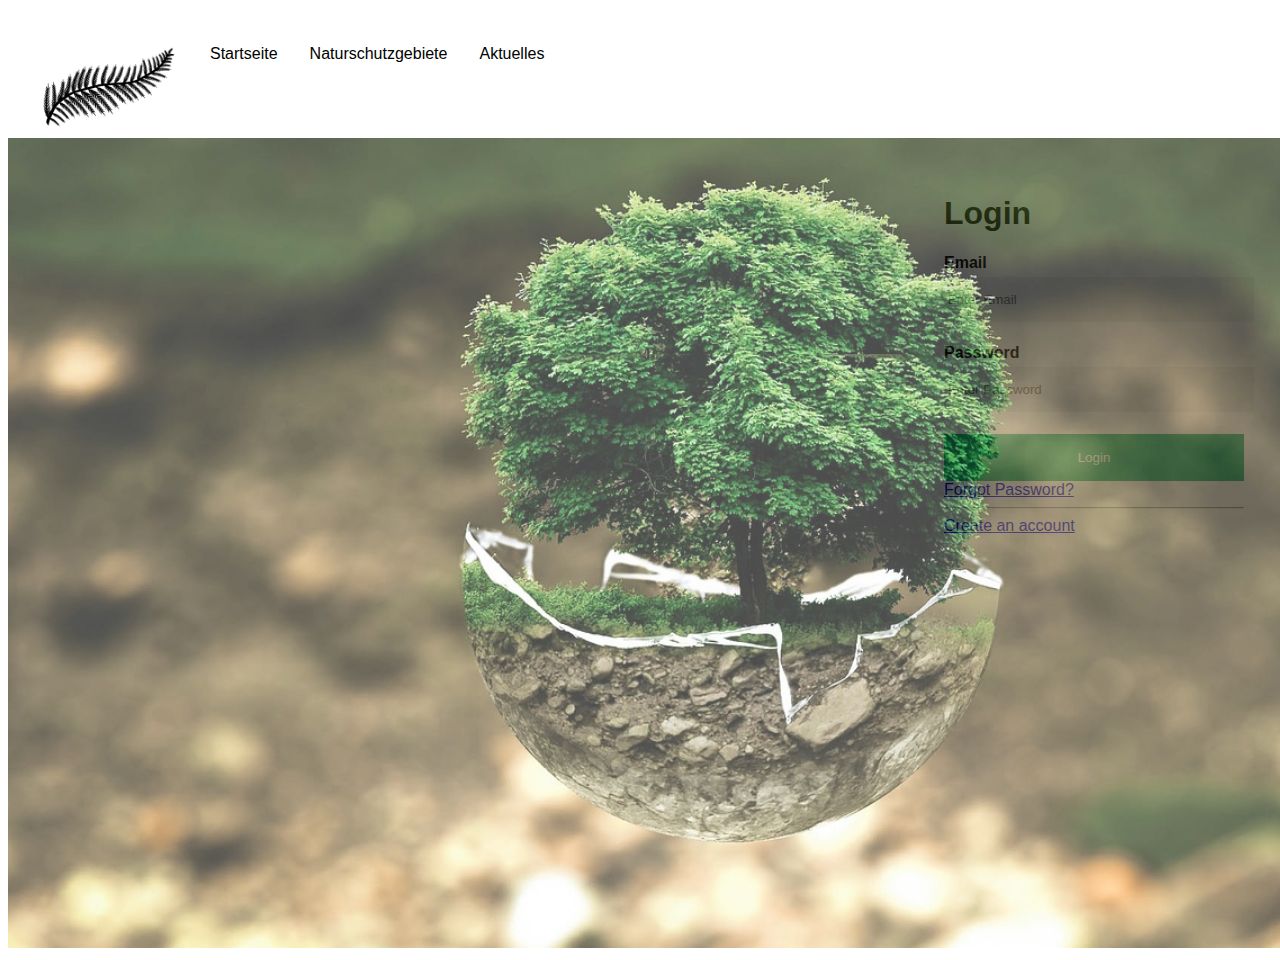
<file: src/index.html>
<!DOCTYPE html>
<html lang="de" manifest="your-manifest-file">
  <head>
    <meta charset="utf-8">
    <meta name="viewport" content="width=device-width, initial-scale=1.0">
    <link rel="stylesheet" type="text/css" href="./css/standard.css?id=1234"/> 
    <link rel="icon" type="image/x-icon" href="./image/favicon.jpg">
    <script src="js/home_slideshow.js"></script>
    <script src="js/home_login.js"></script>
    <title>Naturschutzgebiete der Welt</title>
  </head>

  <body onload="changeImage();">
    <header>
      <div class="navbar">

        <div class="dropdown-menu-logo">
          <a href = "./index.html">
            <picture>
              <img src="./image/logo.jpg" alt="Logo" width="140" height="100">
            </picture>
          </a>  
        </div>

        <div class="dropdown-menu">
          <a aria-current="page" title="Startseite">Startseite</a>
          <div class="dropdown">
            <button class="dropdown-button">
              Naturschutzgebiete
            </button>

            <div class="dropdown-content">
              <a href="costa_rica.html" title="Costa Rica"><img src="image/flag/costa-rican-flag.jpg"
                width="25" height="20" style="padding-right:7px;">Regenwald in Costa Rica</a>
              <a href="sri_lanka.html" title="Sri Lanka"><img src="image/flag/sri-lankan-flag.jpg"
                width="25" height="20" style="padding-right:7px;">Natur in Sri Lanka</a>
              <a href="neuseeland.html" title="Neuseeland"><img src="image/flag/new-zealander-flag.jpg"
                width="25" height="20" style="padding-right:7px;">Fiordland in Neuseeland</a>
            </div>
          </div>

          <div class="dropdown">
            <button class="dropdown-button">Aktuelles</button>
            <div class="dropdown-content">
              <a href="lebenslauf.html" title="Über mich">Über mich</a>
              <a href="feedback.html" title="Feedback">Feedback</a>
            </div>
          </div>
        </div>

      </div>
    </header>
      <div class="login_container">
        <h1>Login</h1>
    
        <label for="email"><b>Email</b></label>
        <input type="text" id="email" placeholder=" Enter Email" name="email" required>
    
        <label for="psw"><b>Password</b></label>
        <input type="password" id="password" placeholder=" Enter Password" name="psw" required>
    
        <button id="submit" class="login_button" onclick="validate();">Login</button>


        <a href="reset_psw.html" title="Reset Password">Forgot Password?</a><br>
        <hr>
        <a href="sign_up.html" title="Create">Create an account</a>
        </div>

      <img id="home_img" src="" style="height:810px; width:1440px;"/>
    
       
  </body>
</html>
</file>
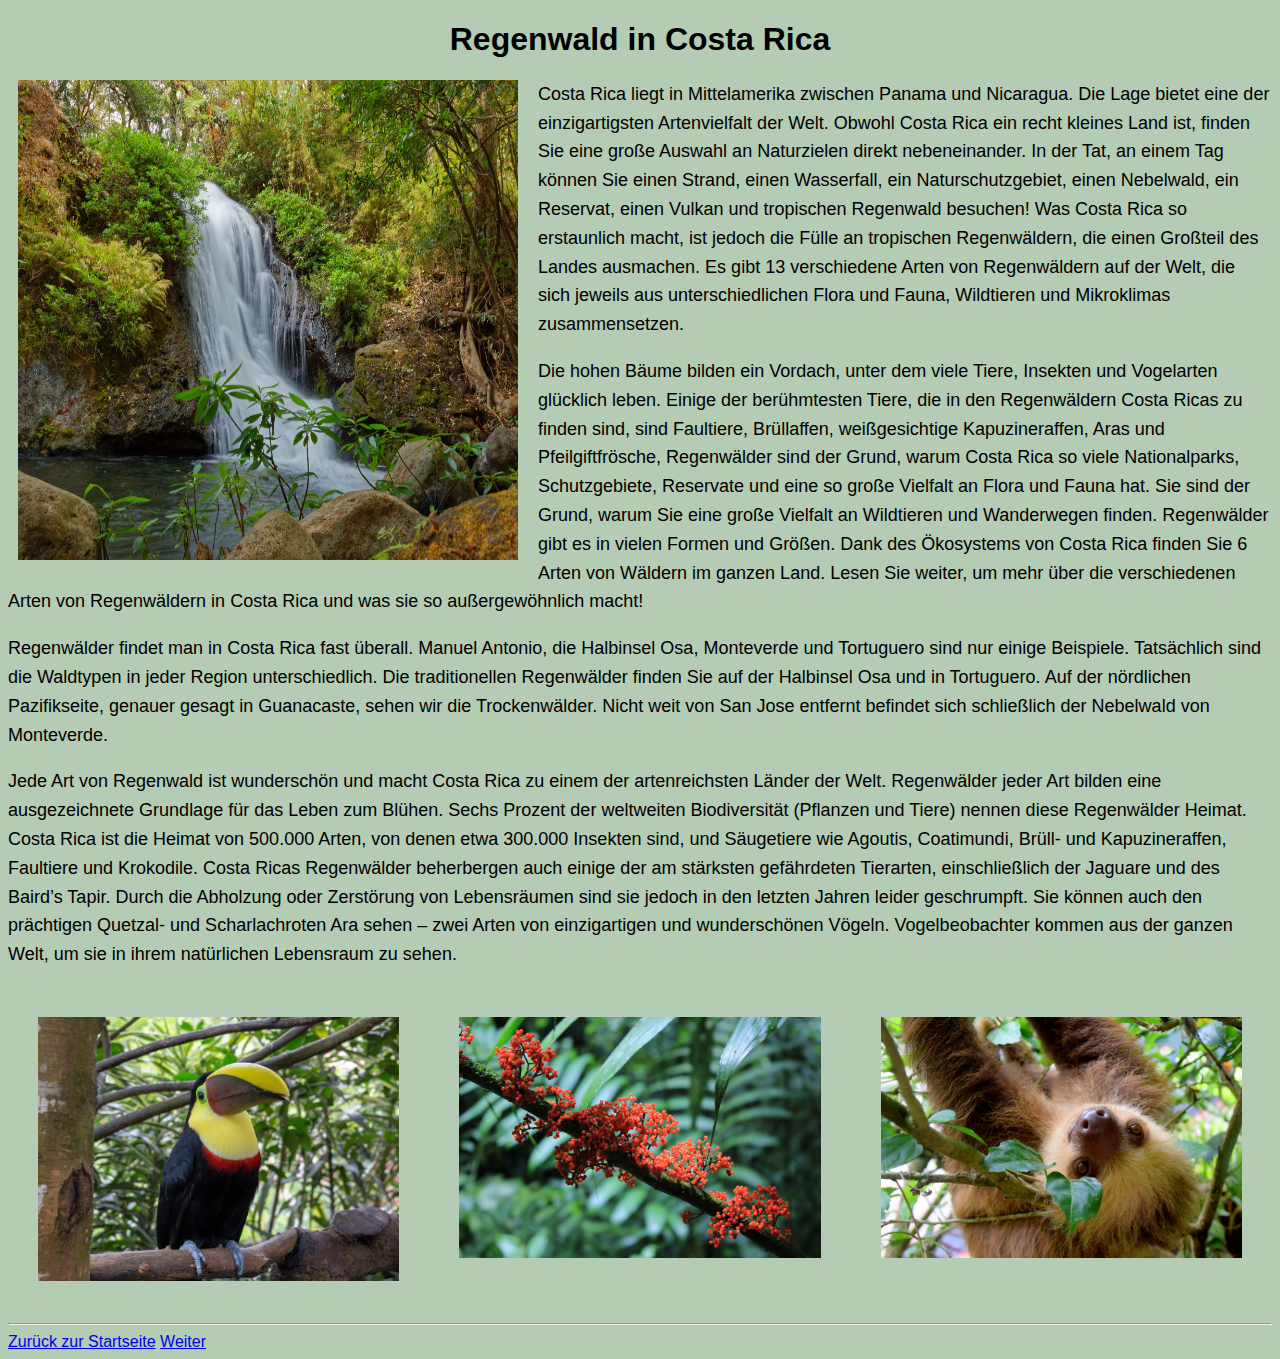
<file: src/costa_rica.html>
<!DOCTYPE html>
<html lang="de" manifest="your-manifest-file">
  <head>
    <meta charset="utf-8">
    <style>
        h1 {text-align: center;}
        p {font-size: 18px; line-height: 1.6;}
    </style>
    <meta name="viewport" content="width=device-width, initial-scale=1.0">
    <link rel="stylesheet" type="text/css" href="./css/standard.css?id=1234"/> 
    <link rel="icon" type="image/x-icon" href="./image/favicon.jpg">
    <title>Regenwald in Costa Rica</title>
  </head>

  <body style="background-color:hsl(120, 20%, 75%);">
    <h1>Regenwald in Costa Rica</h1>
      <p>
      <img src = "image/costa_rica/waterfall-costa-rica.jpg" alt="photo-costa-rica" 
        style="float:left;width:500px;height:480px;padding-left:10px;padding-right:20px;">
      Costa Rica liegt in Mittelamerika zwischen Panama und Nicaragua. 
      Die Lage bietet eine der einzigartigsten Artenvielfalt der Welt. 
      Obwohl Costa Rica ein recht kleines Land ist, finden Sie eine große Auswahl an Naturzielen direkt nebeneinander. 
      In der Tat, an einem Tag können Sie einen Strand, einen Wasserfall, ein Naturschutzgebiet, einen Nebelwald, ein Reservat, 
      einen Vulkan und tropischen Regenwald besuchen! 
      Was Costa Rica so erstaunlich macht, ist jedoch die Fülle an tropischen Regenwäldern, die einen Großteil des Landes ausmachen. 
      Es gibt 13 verschiedene Arten von Regenwäldern auf der Welt, die sich jeweils aus unterschiedlichen Flora und Fauna, 
      Wildtieren und Mikroklimas zusammensetzen.
      </p>
      <p>
      Die hohen Bäume bilden ein Vordach, unter dem viele Tiere, Insekten und Vogelarten glücklich leben. 
      Einige der berühmtesten Tiere, die in den Regenwäldern Costa Ricas zu finden sind, sind Faultiere, Brüllaffen, weißgesichtige Kapuzineraffen, 
      Aras und Pfeilgiftfrösche, Regenwälder sind der Grund, warum Costa Rica so viele Nationalparks, Schutzgebiete, 
      Reservate und eine so große Vielfalt an Flora und Fauna hat. Sie sind der Grund, warum Sie eine große Vielfalt an Wildtieren und Wanderwegen finden. 
      Regenwälder gibt es in vielen Formen und Größen. Dank des Ökosystems von Costa Rica finden Sie 6 Arten von Wäldern im ganzen Land. 
      Lesen Sie weiter, um mehr über die verschiedenen Arten von Regenwäldern in Costa Rica und was sie so außergewöhnlich macht!
      </p>
      <p>
      Regenwälder findet man in Costa Rica fast überall. Manuel Antonio, die Halbinsel Osa, Monteverde und Tortuguero sind nur einige Beispiele. 
      Tatsächlich sind die Waldtypen in jeder Region unterschiedlich. Die traditionellen Regenwälder finden Sie auf der Halbinsel Osa und in Tortuguero. 
      Auf der nördlichen Pazifikseite, genauer gesagt in Guanacaste, sehen wir die Trockenwälder. 
      Nicht weit von San Jose entfernt befindet sich schließlich der Nebelwald von Monteverde. 
      </p>
      <p>
      Jede Art von Regenwald ist wunderschön und macht Costa Rica zu einem der artenreichsten Länder der Welt.
      Regenwälder jeder Art bilden eine ausgezeichnete Grundlage für das Leben zum Blühen. 
      Sechs Prozent der weltweiten Biodiversität (Pflanzen und Tiere) nennen diese Regenwälder Heimat. 
      Costa Rica ist die Heimat von 500.000 Arten, von denen etwa 300.000 Insekten sind, und Säugetiere wie Agoutis, Coatimundi, Brüll- und Kapuzineraffen, Faultiere und Krokodile. 
      Costa Ricas Regenwälder beherbergen auch einige der am stärksten gefährdeten Tierarten, einschließlich der Jaguare und des Baird’s Tapir. 
      Durch die Abholzung oder Zerstörung von Lebensräumen sind sie jedoch in den letzten Jahren leider geschrumpft. 
      Sie können auch den prächtigen Quetzal- und Scharlachroten Ara sehen – zwei Arten von einzigartigen und wunderschönen Vögeln. 
      Vogelbeobachter kommen aus der ganzen Welt, um sie in ihrem natürlichen Lebensraum zu sehen.
      </p>

      <div class="row">
        <div class="column">
          <img src="image/costa_rica/costa-rica-tucan.jpg" alt="Tukan" style="width:100%">
        </div>
        <div class="column">
          <img src="image/costa_rica/jungle-costa-rica.jpg" alt="Jungle" style="width:100%">
        </div>
        <div class="column">
          <img src="image/costa_rica/sloth-costa-rica.jpg" alt="Sloth" style="width:100%">
        </div>
      </div>

    <hr>
    <a href="index.html"> Zurück zur Startseite</a>
    <a href="sri_lanka.html">Weiter</a>
  </body>
</html>
</file>
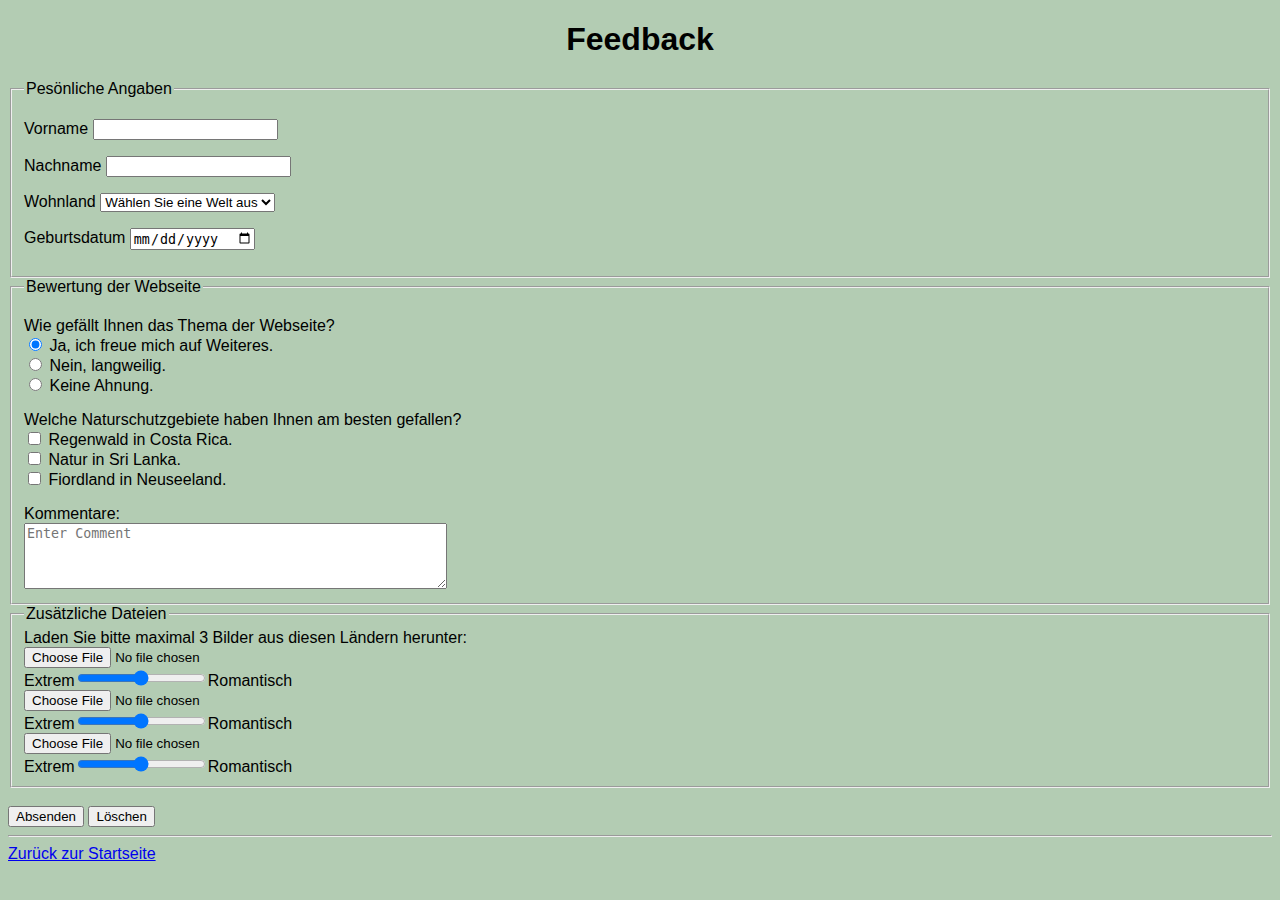
<file: src/feedback.html>
<!DOCTYPE html>
<html lang="de" manifest="your-manifest-file">
  <head>
    <meta charset="utf-8">
    <style>
        h1 {text-align: center;}
    </style>
    <meta name="viewport" content="width=device-width, initial-scale=1.0">
    <link rel="stylesheet" type="text/css" href="./css/standard.css?id=1234"/> 
    <link rel="icon" type="image/x-icon" href="./image/favicon.jpg">
    <title>Feedback</title>
  </head>

  <body style="background-color:hsl(120, 20%, 75%);">
    <h1>Feedback</h1>
    <header>
      <form method="post" action="process.php">
        <fieldset>
          <legend>Pesönliche Angaben</legend>
          <p>
            <label>Vorname</label>
            <input type="text" name="name">
          </p>
          <p>
            <label>Nachname</label>
            <input type="text" name="name">
          </p>
          <p>
            <label>Wohnland</label>
            <select name="woher">
              <option>Wählen Sie eine Welt aus</option>
              <option>Erde</option>
              <option>Merkur</option>
              <option>Venus</option>
              <option>Mars</option>
              <option>Pluto</option>
            </select>
          </p>
          <p>
            <label>Geburtsdatum</label>
            <input type="date" name="birthday">
          </p>
        </fieldset>
        <fieldset>
          <legend>Bewertung der Webseite</legend>
          <p>
            <label>Wie gefällt Ihnen das Thema der Webseite?</label><br>
            <input type="radio" name="answer" checked>
            <label for="answer">Ja, ich freue mich auf Weiteres.</label><br>
            <input type="radio" name="answer">
            <label for="answer">Nein, langweilig.</label><br>
            <input type="radio" name="answer">
            <label for="answer">Keine Ahnung.</label>
          </p>
          <p>
            <label>Welche Naturschutzgebiete haben Ihnen am besten gefallen?</label><br>
            <input type="checkbox" name="costa_rica">
            <label for="costa_rica">Regenwald in Costa Rica.</label><br>
            <input type="checkbox" name="sri_lanka">
            <label for="sri_lanka">Natur in Sri Lanka.</label><br>
            <input type="checkbox" name="neuseeland">
            <label for="neuseeland">Fiordland in Neuseeland.</label>
          </p>
          <label>Kommentare:</label><br>
          <textarea placeholder="Enter Comment" id="comment" name="comment" rows="4" cols="50" maxlength="200"></textarea>
        </fieldset>
      </form>

      <form method="post" enctype="multipart/form-data">
        <fieldset>
          <legend>Zusätzliche Dateien</legend>
          <label>Laden Sie bitte maximal 3 Bilder aus diesen Ländern herunter:</label><br>

          <input type="file" value="photo"><br>
          Extrem<input type="range" min="0" max="10" step="1" name="bild">Romantisch<br>

          <input type="file" value="photo"><br>
          Extrem<input type="range" min="0" max="10" step="1" name="bild">Romantisch<br>

          <input type="file" value="photo"><br>
          Extrem<input type="range" min="0" max="10" step="1" name="bild">Romantisch
        </fieldset>
      </form>

      <br />
      <input type="submit" value="Absenden"/>
      <input type="reset" value="Löschen">
      <br />
    </header>
    
    <hr>
    <a href="index.html"> Zurück zur Startseite</a>

  </body>
</html>
</file>
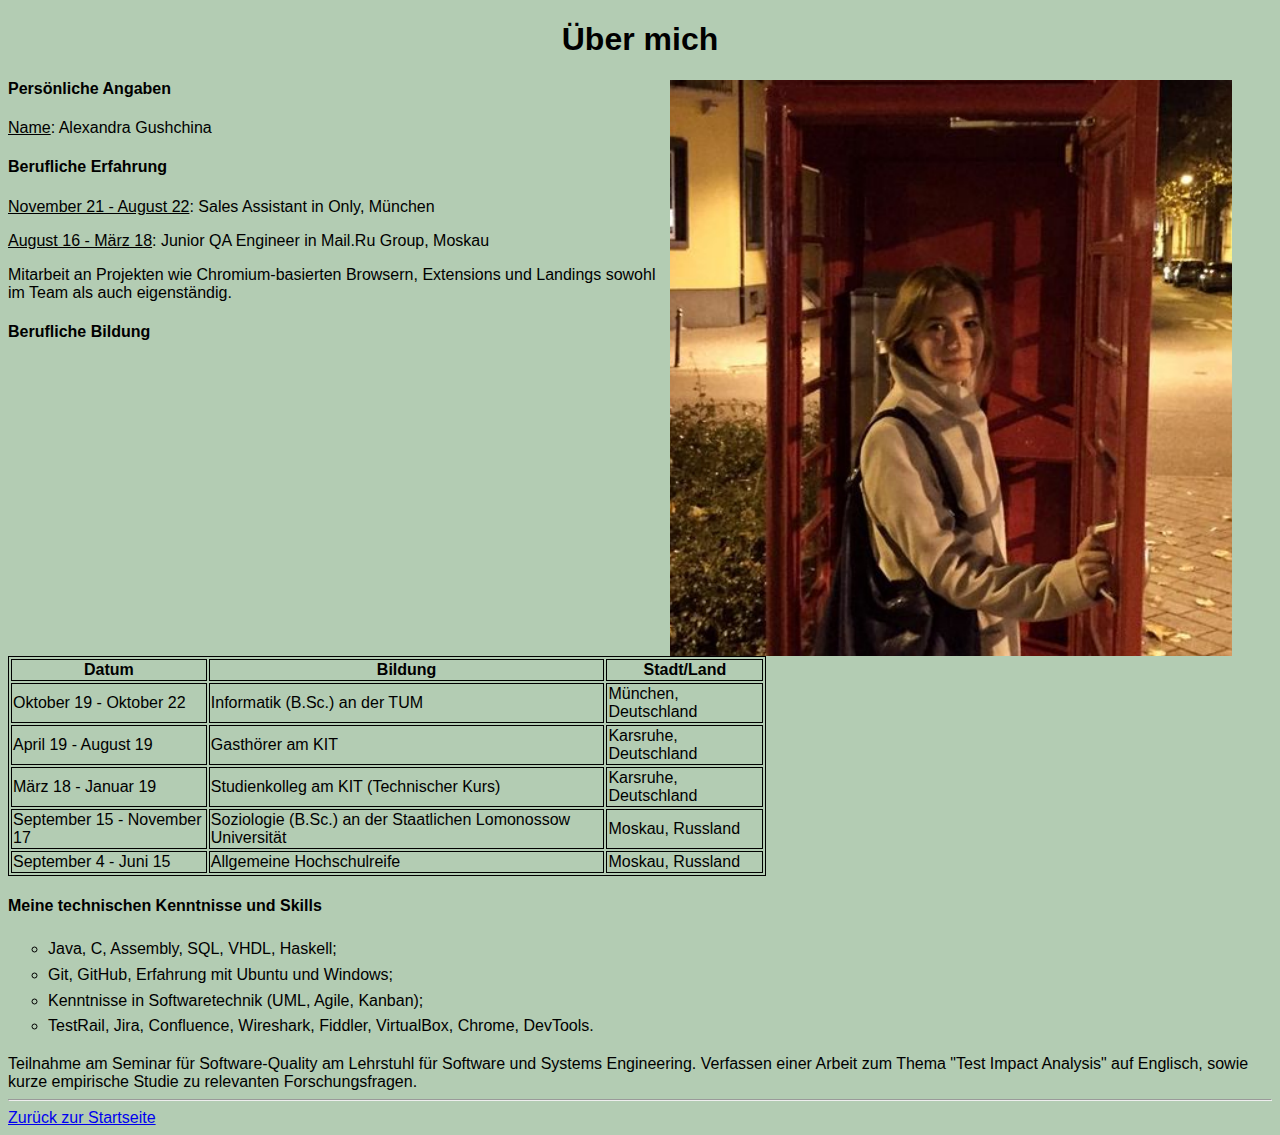
<file: src/lebenslauf.html>
<!DOCTYPE html>
<html lang="de">
  <head>
    <meta charset="utf-8">
    <style>
      h1 {text-align: center;}
      table, th, td {border:1px solid black;}
    </style>
    <link rel="icon" type="image/x-icon" href="./image/favicon.jpg">
    <link rel="stylesheet" href="./css/standard.css" id="stylesheet">
    <title>Über mich</title>
  </head>

  <body style="background-color:hsl(120, 20%, 75%);">
    <h1> Über mich</h1>
    <img src = "image/contact.png" alt="photo" style="padding-right:40px;float:right;">
    <h4>Persönliche Angaben</h4>
    <p><u>Name</u>: Alexandra Gushchina</p>

    <h4>Berufliche Erfahrung</h4>
    <p><u>November 21 - August 22</u>: Sales Assistant in Only, München</p>
    <p><u>August 16 - März 18</u>: Junior QA Engineer in Mail.Ru Group, Moskau</p>
      Mitarbeit an Projekten wie Chromium-basierten Browsern, Extensions
      und Landings sowohl im Team als auch eigenständig.

    <h4>Berufliche Bildung</h4>
    <table style="width:60%">
      <tr>
        <th>Datum</th>
        <th>Bildung</th>
        <th>Stadt/Land</th>
      </tr>
      <tr>
        <td>Oktober 19 - Oktober 22</td>
        <td>Informatik (B.Sc.) an der TUM</td>
        <td>München, Deutschland</td>
      </tr>
      <tr>
        <td>April 19 - August 19</td>
        <td>Gasthörer am KIT</td>
        <td>Karsruhe, Deutschland</td>
      </tr>
      <tr>
        <td>März 18 - Januar 19</td>
        <td>Studienkolleg am KIT (Technischer Kurs)</td>
        <td>Karsruhe, Deutschland</td>
      </tr>
      <tr>
        <td>September 15 - November 17</td>
        <td>Soziologie (B.Sc.) an der Staatlichen Lomonossow Universität</td>
        <td>Moskau, Russland</td>
      </tr>
      <tr>
        <td>September 4 - Juni 15</td>
        <td>Allgemeine Hochschulreife</td>
        <td>Moskau, Russland</td>
      </tr>
    </table>

    <h4>Meine technischen Kenntnisse und Skills</h4>
    <ul style="list-style-type:circle;line-height:1.6;">
      <li>Java, C, Assembly, SQL, VHDL, Haskell;</li>
      <li>Git, GitHub, Erfahrung mit Ubuntu und Windows;</li>
      <li>Kenntnisse in Softwaretechnik (UML, Agile, Kanban);</li>
      <li>TestRail, Jira, Confluence, Wireshark, Fiddler, VirtualBox,
        Chrome, DevTools.</li>
    </ul>
      Teilnahme am Seminar für Software-Quality am Lehrstuhl für Software
      und Systems Engineering.
      Verfassen einer Arbeit zum Thema "Test Impact Analysis" auf Englisch,
      sowie kurze empirische Studie zu relevanten Forschungsfragen.

    <hr>
    <a href="index.html"> Zurück zur Startseite</a>

  </body>
</html>
</file>
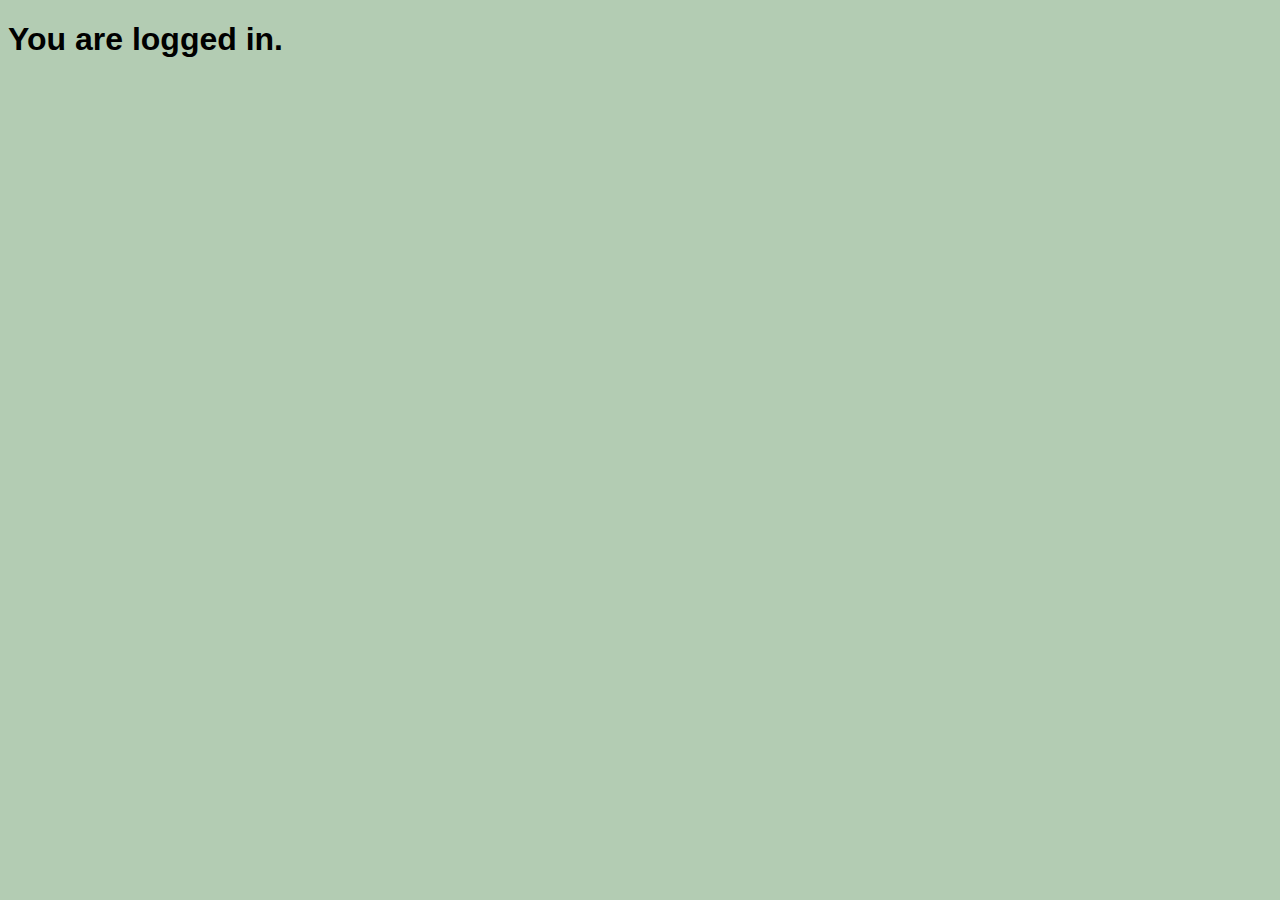
<file: src/profile.html>
<!DOCTYPE html>
<html lang="de" manifest="your-manifest-file">
  <head>
    <meta charset="utf-8">
    <meta name="viewport" content="width=device-width, initial-scale=1.0">
    <link rel="stylesheet" type="text/css" href="./css/standard.css?id=1234"/> 
    <link rel="icon" type="image/x-icon" href="./image/favicon.jpg">
    <title>Profile</title>
  </head>
  <body style="background-color:hsl(120, 20%, 75%);">
    <h1>You are logged in.</h1>

  </body>
</html>
</file>
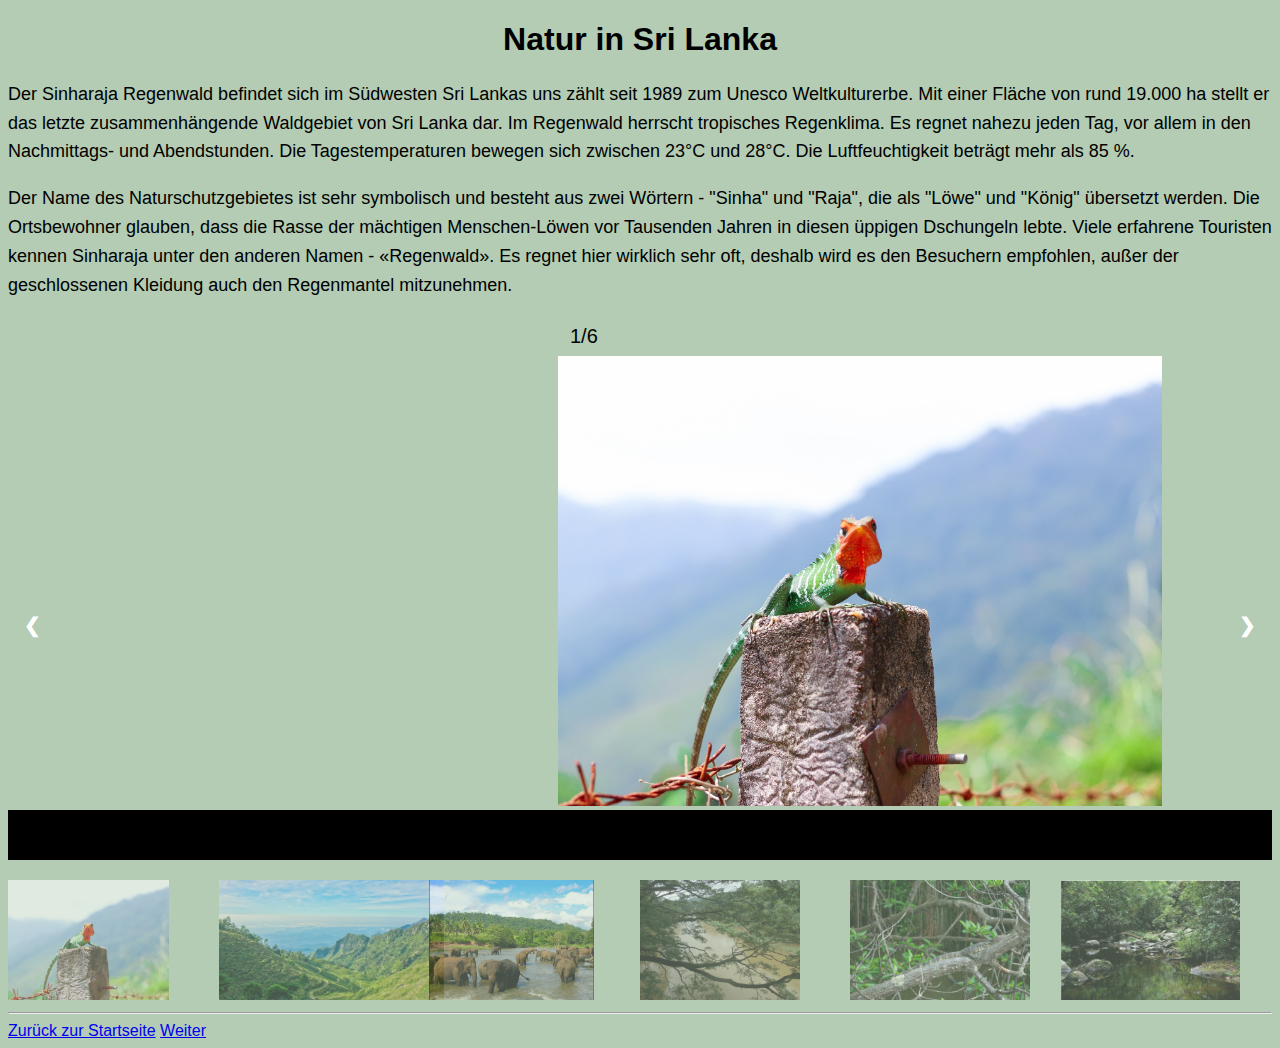
<file: src/sri_lanka.html>
<!DOCTYPE html>
<html lang="de" manifest="your-manifest-file">
  <head>
    <meta charset="utf-8">
    <style>
        h1 {text-align: center;}
        p {font-size: 18px; line-height: 1.6;}
    </style>
    <meta name="viewport" content="width=device-width, initial-scale=1.0">
    <link rel="stylesheet" type="text/css" href="./css/standard.css?id=1234"/> 
    <script src="js/shrilanka_slideshow.js"></script>
    <link rel="icon" type="image/x-icon" href="./image/favicon.jpg">
    <title>Natur in Sri Lanka</title>
  </head>

  <body style="background-color:hsl(120, 20%, 75%);" onload="showSlides(1);">
    <h1>Natur in Sri Lanka</h1>
    <p>
        Der Sinharaja Regenwald befindet sich im Südwesten Sri Lankas uns zählt seit 1989 zum Unesco Weltkulturerbe. 
        Mit einer Fläche von rund 19.000 ha stellt er das letzte zusammenhängende Waldgebiet von Sri Lanka dar. 
        Im Regenwald herrscht tropisches Regenklima. Es regnet nahezu jeden Tag, 
        vor allem in den Nachmittags- und Abendstunden. 
        Die Tagestemperaturen bewegen sich zwischen 23°C und 28°C. Die Luftfeuchtigkeit beträgt mehr als 85 %.
    </p>
    <p>
        Der Name des Naturschutzgebietes ist sehr symbolisch und besteht aus zwei Wörtern - "Sinha" und "Raja", 
        die als "Löwe" und "König" übersetzt werden. 
        Die Ortsbewohner glauben, dass die Rasse der mächtigen Menschen-Löwen vor Tausenden Jahren 
        in diesen üppigen Dschungeln lebte. 
        Viele erfahrene Touristen kennen Sinharaja unter den anderen Namen - «Regenwald». 
        Es regnet hier wirklich sehr oft, deshalb wird es den Besuchern empfohlen, 
        außer der geschlossenen Kleidung auch den Regenmantel mitzunehmen.
    </p>
  
    <div class="slideshow">

      <div class="slides">
        <div class="number">1/6</div>
        <img src="./image/sri_lanka/calotes_sri_lanka.jpg" style="height:450px">
      </div>
      
      <div class="slides">
        <div class="number">2/6</div>
          <img src="./image/sri_lanka/sri_lanka_mountains.jpg" style="height:450px">
      </div>
      
      <div class="slides">
        <div class="number">3/6</div>
          <img src="./image/sri_lanka/elephants_sri_lanka.png" style="height:450px">
      </div>
      
      <div class="slides">
        <div class="number">4/6</div>
          <img src="./image/sri_lanka/river_sri_lanka.jpg" style="height:450px">
      </div>
      
      <div class="slides">
        <div class="number">5/6</div>
          <img src="./image/sri_lanka/lizard_sri_lanka.jpg" style="height:450px">
      </div>
      
      <div class="slides">
        <div class="number">6/6</div>
          <img src="./image/sri_lanka/river_sri_lanka.png" style="height:450px">
      </div>
      
      <a class="prev" onclick="nextSlides(-1)">&#10094;</a>
      <a class="next" onclick="nextSlides(1)">&#10095;</a>
      
      <div class="slideshow-container">
        <p id="slideshow"></p>
      </div>

      <div class="row_srilanka">
      <div class="column_srilanka">
        <img class="preview_img" src="./image/sri_lanka/calotes_sri_lanka.jpg" style="height:120px;padding-top:20px" onclick="currentSlide(1)" alt="Calotes">
      </div>

      <div class="column_srilanka">
        <img class="preview_img" src="./image/sri_lanka/sri_lanka_mountains.jpg" style="height:120px;padding-top:20px" onclick="currentSlide(2)" alt="Mountains">
      </div>

      <div class="column_srilanka">
        <img class="preview_img" src="./image/sri_lanka/elephants_sri_lanka.png" style="height:120px;padding-top:20px" onclick="currentSlide(3)" alt="Elephants">
      </div>

      <div class="column_srilanka">
        <img class="preview_img" src="./image/sri_lanka/river_sri_lanka.jpg"  style="height:120px;padding-top:20px" onclick="currentSlide(4)" alt="River">
      </div>

      <div class="column_srilanka">
        <img class="preview_img" src="./image/sri_lanka/lizard_sri_lanka.jpg" style="height:120px;padding-top:20px" onclick="currentSlide(5)" alt="Lizard">
      </div>

      
      <div class="column_srilanka">
        <img class="preview_img" src="./image/sri_lanka/river_sri_lanka.png" style="height:120px;padding-top:20px" onclick="currentSlide(6)" alt="Water">
      </div>
      </div>

    <hr>
    <a href="index.html"> Zurück zur Startseite</a>
    <a href="neuseeland.html">Weiter</a>
  </body>
</html
</file>
<file: src/css/standard.css>
@charset "utf-8";

body {
  font-family: Arial, Helvetica, sans-serif;
}

.navbar {
  overflow: hidden;
  background-color: white;
}

.navbar a {
  float: left;
  font-size: 16px;
  padding: 14px 16px;
  text-decoration: none;
}

.dropdown-menu-logo {
  background: white url("../image/logo.jpg") 0px 0px no-repeat;
  width:156px;
  height: 100px;
  border: 15px solid transparent; font: 0/0 a; text-shadow: none; color: white;
  float: left;
}

.dropdown {
  float: left;
  overflow: hidden;
}

.dropdown .dropdown-button {
  font-size: 16px;  
  height: 4em;
  line-height: 4em;
  border: none;
  outline: none;
  padding: 14px 16px;
  background-color: inherit;
  font-family: inherit;
  margin: 0;
}


.dropdown-menu a {
  height: 4em;
  line-height: 4em;
}

.navbar a:hover, .dropdown:hover .dropdown-button {
  background-color:  #e9e8c8;
}

.dropdown-content {
  display: none;
  position: absolute;
  background-color: white;
  min-width: 300px;
  box-shadow: 0px 8px 16px 0px rgba(0,0,0,0.2);
  z-index: 1;
  list-style: none;
}

.dropdown-content a {
  float: none;
  font-family: Glober, sans-serif;
  color: black;
  padding: 5px 5px;
  text-decoration: none;
  display: block;
  text-align: left;
}

.dropdown:hover > .dropdown-content {
  display: block;
}

/*Login Container*/

.login_container {
    position: absolute;
    right: 0;
    margin: 20px;
    max-width: 300px;
    padding: 16px;
    background-color: white;
}

input[name=email], input[name=psw] {
  width: 100%;
  padding: 15px 10px 15px 0;
  margin: 5px 0 22px 0;
  border: none;
  background: #f1f1f1;
}

input[type=text]:focus, input[type=password]:focus {
  background-color: #ddd;
  outline: none;
}

.login_button {
  background-color: #04AA6D;
  color: white;
  padding: 16px 20px;
  border: none;
  cursor: pointer;
  width: 100%;
  opacity: 0.9;
}

.login_button:hover {
  opacity: 1;
}

/* Images for Costa Rica */

.row {
  display: flex;
}

.column {
  flex: 33.33%;
  padding: 30px;
}


/* Next stylesheet for Sri Lanka */

.slideshow {
  position: relative;
}

.slides {
  display: none;
  padding-left: 550px;
}

/* Next & previous buttons in slideshow */
.prev,
.next {
  cursor: pointer;
  position: absolute;
  top: 40%;
  width: auto;
  padding: 16px;
  margin-top: -10px;
  color: white;
  font-weight: bold;
  font-size: 20px;
  border-radius: 0 3px 3px 0;
  user-select: none;
  -webkit-user-select: none;
}

.next {
  right: 0;
  border-radius: 3px 0 0 3px;
}

.prev:hover,
.next:hover {
  background-color: rgba(0, 0, 0, 0.8);
}

.number {
  color: black;
  font-size: 20px;
  padding: 8px 12px;
  top: 0;
}


.slideshow-container {
  text-align: center;
  background-color:black;
  padding: 16px 16px;
  color: white;
  font-style: italic;
  font-weight: bolder;
}

.row_srilanka:after {
  content: "";
  display: table;
  clear: both;
}


.column_srilanka {
  float: left;
  width: 16.66%;
}


.cursor {
  cursor: pointer;
}

.preview_img {
  opacity: 0.6;
}

.active,
.preview_img:hover {
  opacity: 1;
}


/* Images for New Zealand */
.scroll {
  height: 100%;
  margin: 0;
  font-family: Arial, Helvetica, sans-serif;
}

.background {
  height: 50%;
  background-position: center;
  background-repeat: no-repeat;
  background-size: cover;
}

#background-text {
  background-color: rgb(0,0,0); 
  background-color: rgba(0,0,0, 0.4);
  color: white;
  font-weight: bold;
  font-size: 20px;
  border: 10px solid #f1f1f1;
  position: fixed;
  top: 50%;
  left: 50%;
  transform: translate(-50%, -50%);
  z-index: 2;
  width: 300px;
  padding: 20px;
  text-align: center;
}

.sub-menu {
  width: 400px;
}
</file>
